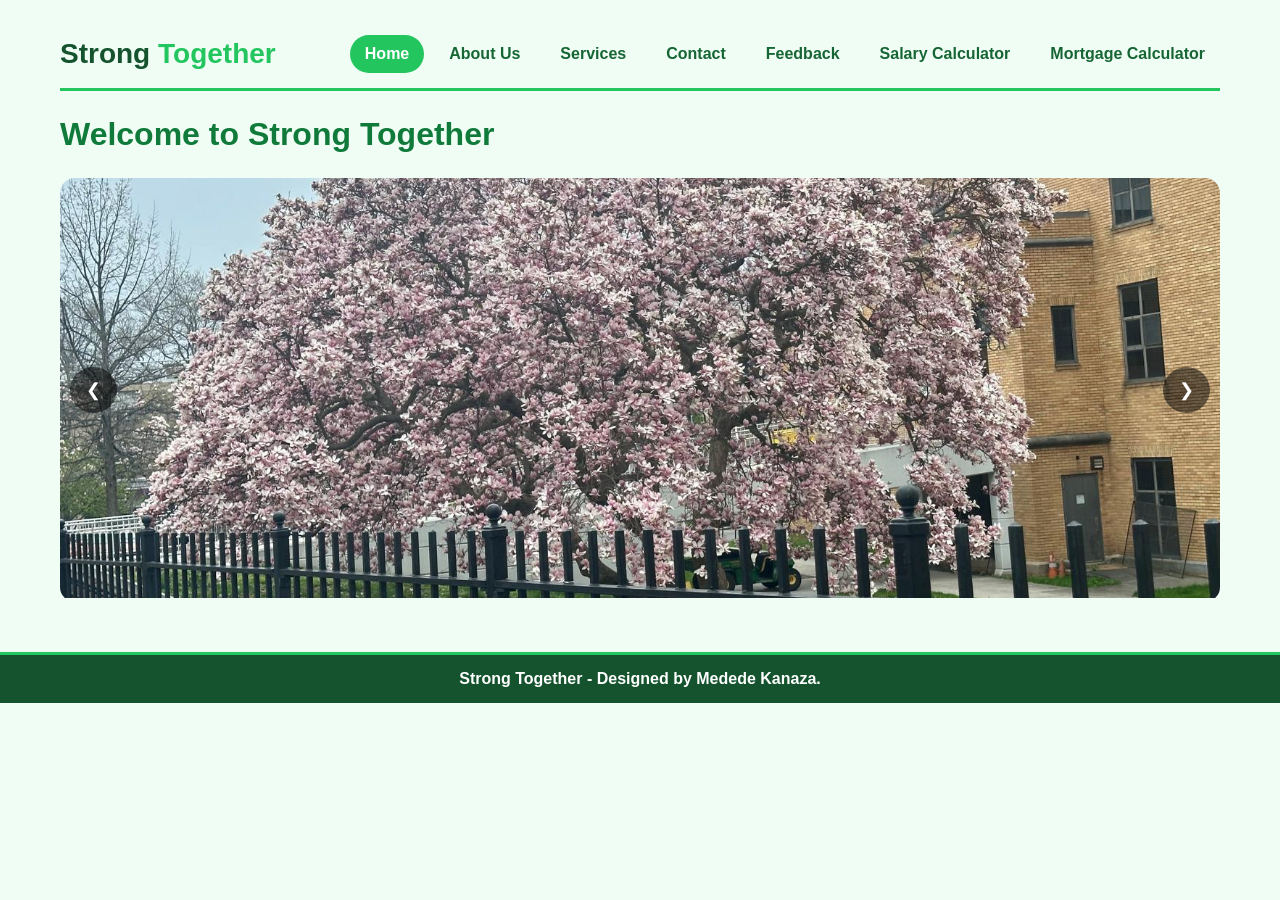
<file: index.html>
<!DOCTYPE html>
<html lang="en">
<head>
<meta charset="UTF-8">
<meta name="viewport" content="width=device-width, initial-scale=1.0">
<title>Strong Together | Home</title>

<style>
/* ===== GLOBAL STYLES ===== */
* {
    margin: 0;
    padding: 0;
    box-sizing: border-box;
}

body {
    font-family: Arial, sans-serif;
    background: #f0fdf4;
    color: #14532d;
}

/* ===== WRAPPER ===== */
.wrapper {
    max-width: 1200px;
    margin: auto;
    padding: 20px;
}

/* ===== HEADER / NAVIGATION ===== */
.site-header {
    display: flex;
    justify-content: space-between;
    align-items: center;
    flex-wrap: wrap;
    border-bottom: 3px solid #22c55e;
    padding: 15px 0;
    background: transparent;
}

.brand {
    font-size: 28px;
    font-weight: bold;
}

.brand span {
    color: #22c55e;
}

.main-nav {
    display: flex;
    flex-wrap: wrap;
    gap: 10px;
    list-style: none;
    padding: 0;
    margin: 0;
}

.main-nav li {
    list-style: none;
}

.main-nav a {
    text-decoration: none;
    padding: 10px 15px;
    border-radius: 25px;
    color: #166534;
    font-weight: bold;
    display: inline-block;
    transition: all 0.3s ease;
}

.main-nav a:hover {
    background: #22c55e;
    color: white;
}

.main-nav a.active {
    background: #22c55e;
    color: white;
}

/* ===== SLIDER ===== */
.slider {
    position: relative;
    overflow: hidden;
    border-radius: 15px;
    margin-top: 20px;
}

.slides {
    display: flex;
    transition: 0.5s;
}

.slide {
    min-width: 100%;
}

.slide img {
    width: 100%;
    height: 420px;
    object-fit: cover;
}

.btn {
    position: absolute;
    top: 50%;
    transform: translateY(-50%);
    background: rgba(0,0,0,0.5);
    border: none;
    padding: 12px 16px;
    cursor: pointer;
    border-radius: 50%;
    color: white;
    font-size: 18px;
    transition: 0.3s;
}

.btn:hover {
    background: #22c55e;
}

.prev {
    left: 10px;
}

.next {
    right: 10px;
}

/* ===== FOOTER ===== */
.footer {
    text-align: center;
    padding: 15px;
    margin-top: 30px;
    background: #14532d;
    color: white;
    font-weight: bold;
    border-top: 3px solid #22c55e;
}

/* ===== TYPOGRAPHY ===== */
h1 {
    margin: 25px 0;
    color: #0f7a3a;
}
</style>
</head>

<body>

<div class="wrapper">

<header class="site-header">
    <div class="brand">Strong <span>Together</span></div>
    <ul class="main-nav">
        <li><a href="index.html" class="active">Home</a></li>
        <li><a href="aboutus.html">About Us</a></li>
        <li><a href="services.html">Services</a></li>
        <li><a href="contact.html">Contact</a></li>
        <li><a href="feedback.html">Feedback</a></li>
       <li><a href="paycheck.html">Salary Calculator</a></li>
		<li><a href="mortgage.html">Mortgage Calculator</a></li>
    </ul>
</header>

<h1>Welcome to Strong Together</h1>

<div class="slider">
    <div class="slides" id="slides">
        <div class="slide"><img src="image/WhatsApp Image 2026-04-07 at 9.22.32 AM (13).jpeg" alt="Slide 1"></div>
        <div class="slide"><img src="image/WhatsApp Image 2026-04-08 at 11.00.12 AM (1).jpeg" alt="Slide 2"></div>
        <div class="slide"><img src="image/WhatsApp Image 2026-04-08 at 11.00.12 AM (2).jpeg" alt="Slide 3"></div>
        <div class="slide"><img src="image/WhatsApp Image 2026-04-07 at 9.22.31 AM.jpeg" alt="Slide 4"></div>
    </div>
    <button class="btn prev" onclick="prev()">❮</button>
    <button class="btn next" onclick="next()">❯</button>
</div>

</div>

<footer class="footer">
    Strong Together - Designed by Medede Kanaza.
</footer>

<script>
let slideIndex = 0;
const totalSlides = 4;

function showSlides() {
    document.getElementById("slides").style.transform = `translateX(-${slideIndex * 100}%)`;
}

function nextSlide() {
    slideIndex = (slideIndex + 1) % totalSlides;
    showSlides();
}

function prevSlide() {
    slideIndex = (slideIndex - 1 + totalSlides) % totalSlides;
    showSlides();
}

setInterval(nextSlide, 4000);
</script>

</body>
</html>
</file>
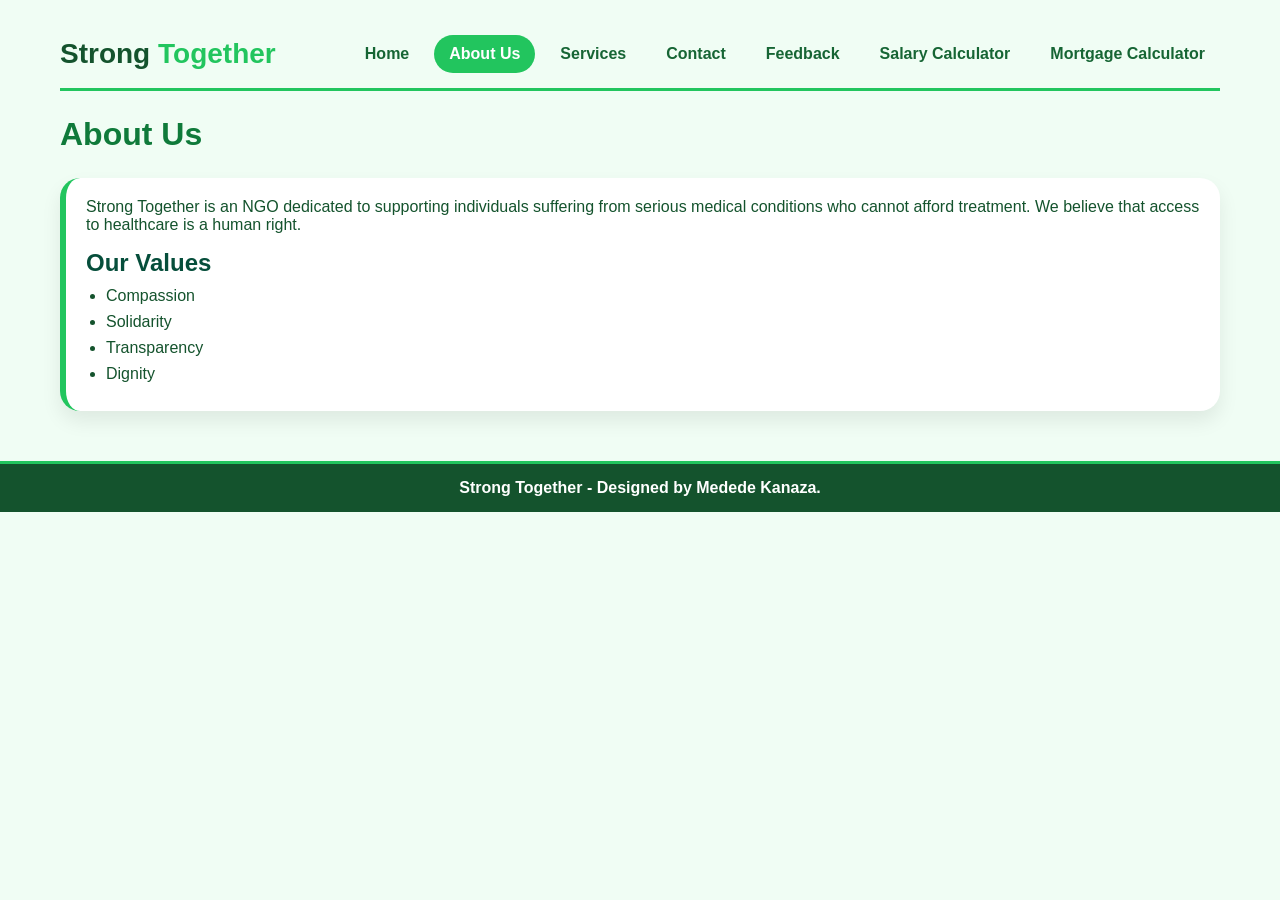
<file: aboutus.html>
<!DOCTYPE html>
<html lang="en">
<head>
<meta charset="UTF-8">
<meta name="viewport" content="width=device-width, initial-scale=1.0">
<title>About Us | Strong Together</title>

<style>
/* ===== GLOBAL STYLES ===== */
* {
    margin: 0;
    padding: 0;
    box-sizing: border-box;
}

body {
    font-family: Arial, sans-serif;
    background: #f0fdf4;
    color: #14532d;
}

/* ===== WRAPPER ===== */
.wrapper {
    max-width: 1200px;
    margin: auto;
    padding: 20px;
}

/* ===== HEADER / NAVIGATION ===== */
.site-header {
    display: flex;
    justify-content: space-between;
    align-items: center;
    flex-wrap: wrap;
    border-bottom: 3px solid #22c55e;
    padding: 15px 0;
    background: transparent;
}

.brand {
    font-size: 28px;
    font-weight: bold;
}

.brand span {
    color: #22c55e;
}

.main-nav {
    display: flex;
    flex-wrap: wrap;
    gap: 10px;
    list-style: none;
    padding: 0;
    margin: 0;
}

.main-nav li {
    list-style: none;
}

.main-nav a {
    text-decoration: none;
    padding: 10px 15px;
    border-radius: 25px;
    color: #166534;
    font-weight: bold;
    display: inline-block;
    transition: all 0.3s ease;
}

.main-nav a:hover {
    background: #22c55e;
    color: white;
}

.main-nav a.active {
    background: #22c55e;
    color: white;
}

/* ===== CONTENT ===== */
h1 {
    margin: 25px 0;
    color: #0f7a3a;
}

.content-box {
    background: white;
    padding: 20px;
    border-radius: 20px;
    margin-top: 20px;
    box-shadow: 0 10px 20px rgba(0,0,0,0.08);
    border-left: 6px solid #22c55e;
}

.content-box h2 {
    margin: 15px 0 10px 0;
    color: #064e3b;
}

.content-box ul {
    margin-top: 10px;
    padding-left: 20px;
}

.content-box li {
    margin: 8px 0;
}

/* ===== FOOTER ===== */
.footer {
    text-align: center;
    padding: 15px;
    margin-top: 30px;
    background: #14532d;
    color: white;
    font-weight: bold;
    border-top: 3px solid #22c55e;
}
</style>
</head>

<body>

<div class="wrapper">

<header class="site-header">
    <div class="brand">Strong <span>Together</span></div>
    <ul class="main-nav">
        <li><a href="index.html">Home</a></li>
		<li><a href="aboutus.html"" class="active" >About Us</a></li>
        <li><a href="services.html">Services</a></li>
        <li><a href="contact.html">Contact</a></li>
        <li><a href="feedback.html">Feedback</a></li>
       <li><a href="paycheck.html">Salary Calculator</a></li>
	 <li><a href="mortgage.html">Mortgage Calculator</a></li>
        
    </ul>
</header>

<h1>About Us</h1>

<div class="content-box">
    <p>Strong Together is an NGO dedicated to supporting individuals suffering from serious medical conditions who cannot afford treatment. We believe that access to healthcare is a human right.</p>

    <h2>Our Values</h2>
    <ul>
        <li>Compassion</li>
        <li>Solidarity</li>
        <li>Transparency</li>
        <li>Dignity</li>
    </ul>
</div>

</div>

<footer class="footer">
    Strong Together - Designed by Medede Kanaza.
</footer>

</body>
</html>
</file>
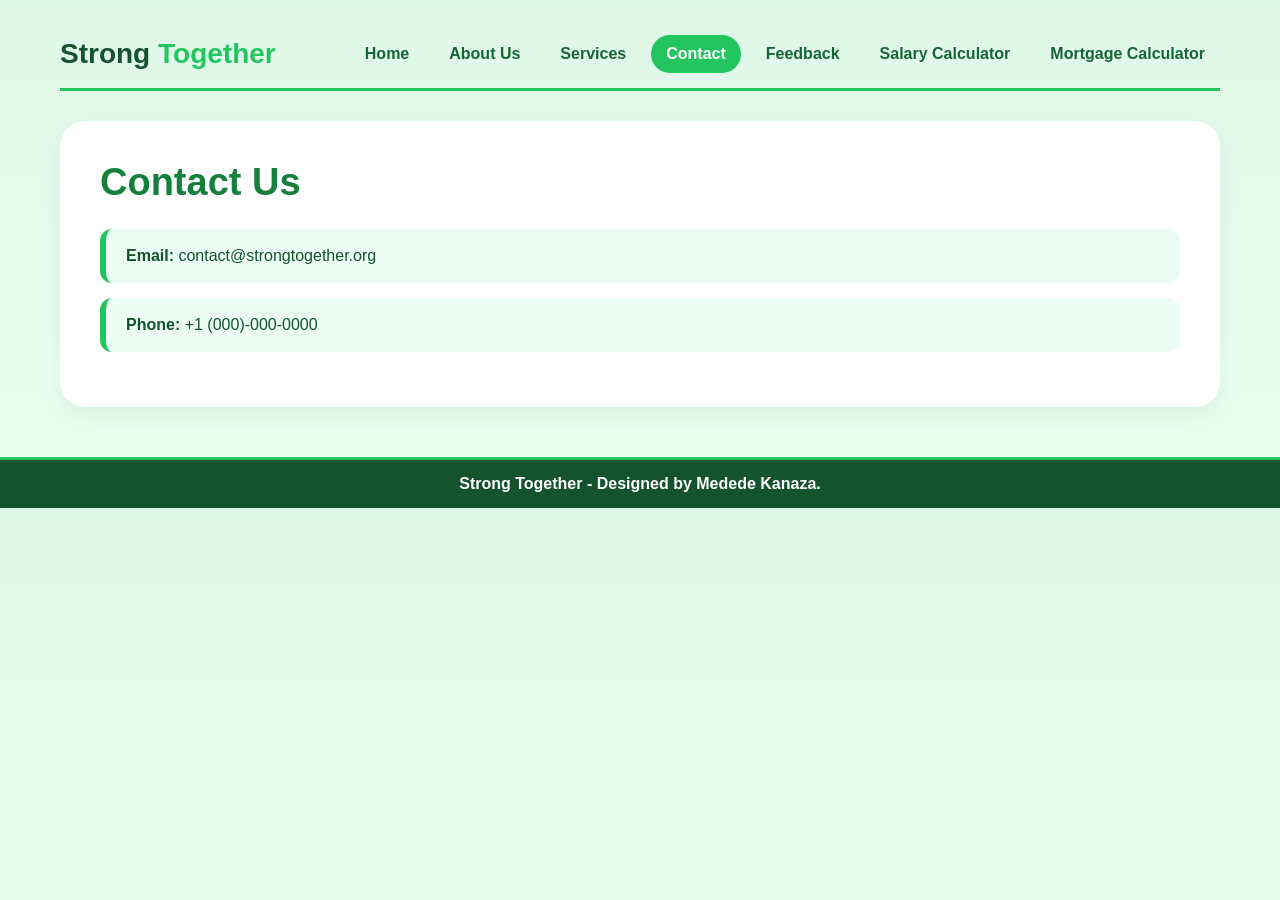
<file: contact.html>
<!DOCTYPE html>
<html lang="en">
<head>
<meta charset="UTF-8">
<meta name="viewport" content="width=device-width, initial-scale=1.0">
<title>Contact | Strong Together</title>

<style>
/* ===== GLOBAL STYLES ===== */
* {
    margin: 0;
    padding: 0;
    box-sizing: border-box;
}

body {
    font-family: Arial, sans-serif;
    background: linear-gradient(#dff7e8, #eafff2);
    color: #14532d;
}

/* ===== WRAPPER ===== */
.wrapper {
    max-width: 1200px;
    margin: auto;
    padding: 20px;
}

/* ===== HEADER / NAVIGATION ===== */
.site-header {
    display: flex;
    justify-content: space-between;
    align-items: center;
    flex-wrap: wrap;
    border-bottom: 3px solid #22c55e;
    padding: 15px 0;
    background: transparent;
}

.brand {
    font-size: 28px;
    font-weight: bold;
}

.brand span {
    color: #22c55e;
}

.main-nav {
    display: flex;
    flex-wrap: wrap;
    gap: 10px;
    list-style: none;
    padding: 0;
    margin: 0;
}

.main-nav li {
    list-style: none;
}

.main-nav a {
    text-decoration: none;
    padding: 10px 15px;
    border-radius: 25px;
    color: #166534;
    font-weight: bold;
    display: inline-block;
    transition: all 0.3s ease;
}

.main-nav a:hover {
    background: #22c55e;
    color: white;
}

.main-nav a.active {
    background: #22c55e;
    color: white;
}

/* ===== CONTENT ===== */
.contact-title {
    font-size: 38px;
    font-weight: bold;
    color: #15803d;
    margin-bottom: 25px;
}

.contact-card {
    background: #ffffff;
    border-radius: 25px;
    padding: 40px;
    margin-top: 30px;
    box-shadow: 0 10px 25px rgba(0,0,0,0.05);
}

.info-box {
    background: #ecfdf5;
    border-left: 6px solid #22c55e;
    padding: 18px 20px;
    border-radius: 12px;
    margin-bottom: 15px;
    font-size: 16px;
}

/* ===== FOOTER ===== */
.footer {
    text-align: center;
    padding: 15px;
    margin-top: 30px;
    background: #14532d;
    color: white;
    font-weight: bold;
    border-top: 3px solid #22c55e;
}
</style>
</head>

<body>

<div class="wrapper">

<header class="site-header">
    <div class="brand">Strong <span>Together</span></div>
    <ul class="main-nav">
        <li><a href="index.html">Home</a></li>
        <li><a href="aboutus.html">About Us</a></li>
        <li><a href="services.html">Services</a></li>
        <li><a href="contact.html" class="active">Contact</a></li>
        <li><a href="feedback.html">Feedback</a></li>
        <li><a href="paycheck.html">Salary Calculator</a></li>
		<li><a href="mortgage-calculator.html">Mortgage Calculator</a></li>
    </ul>
</header>

<div class="contact-card">
    <div class="contact-title">Contact Us</div>
    <div class="info-box"><strong>Email:</strong> contact@strongtogether.org</div>
    <div class="info-box"><strong>Phone:</strong> +1 (000)-000-0000</div>
</div>

</div>

<footer class="footer">
    Strong Together - Designed by Medede Kanaza.
</footer>

</body>
</html>
</file>
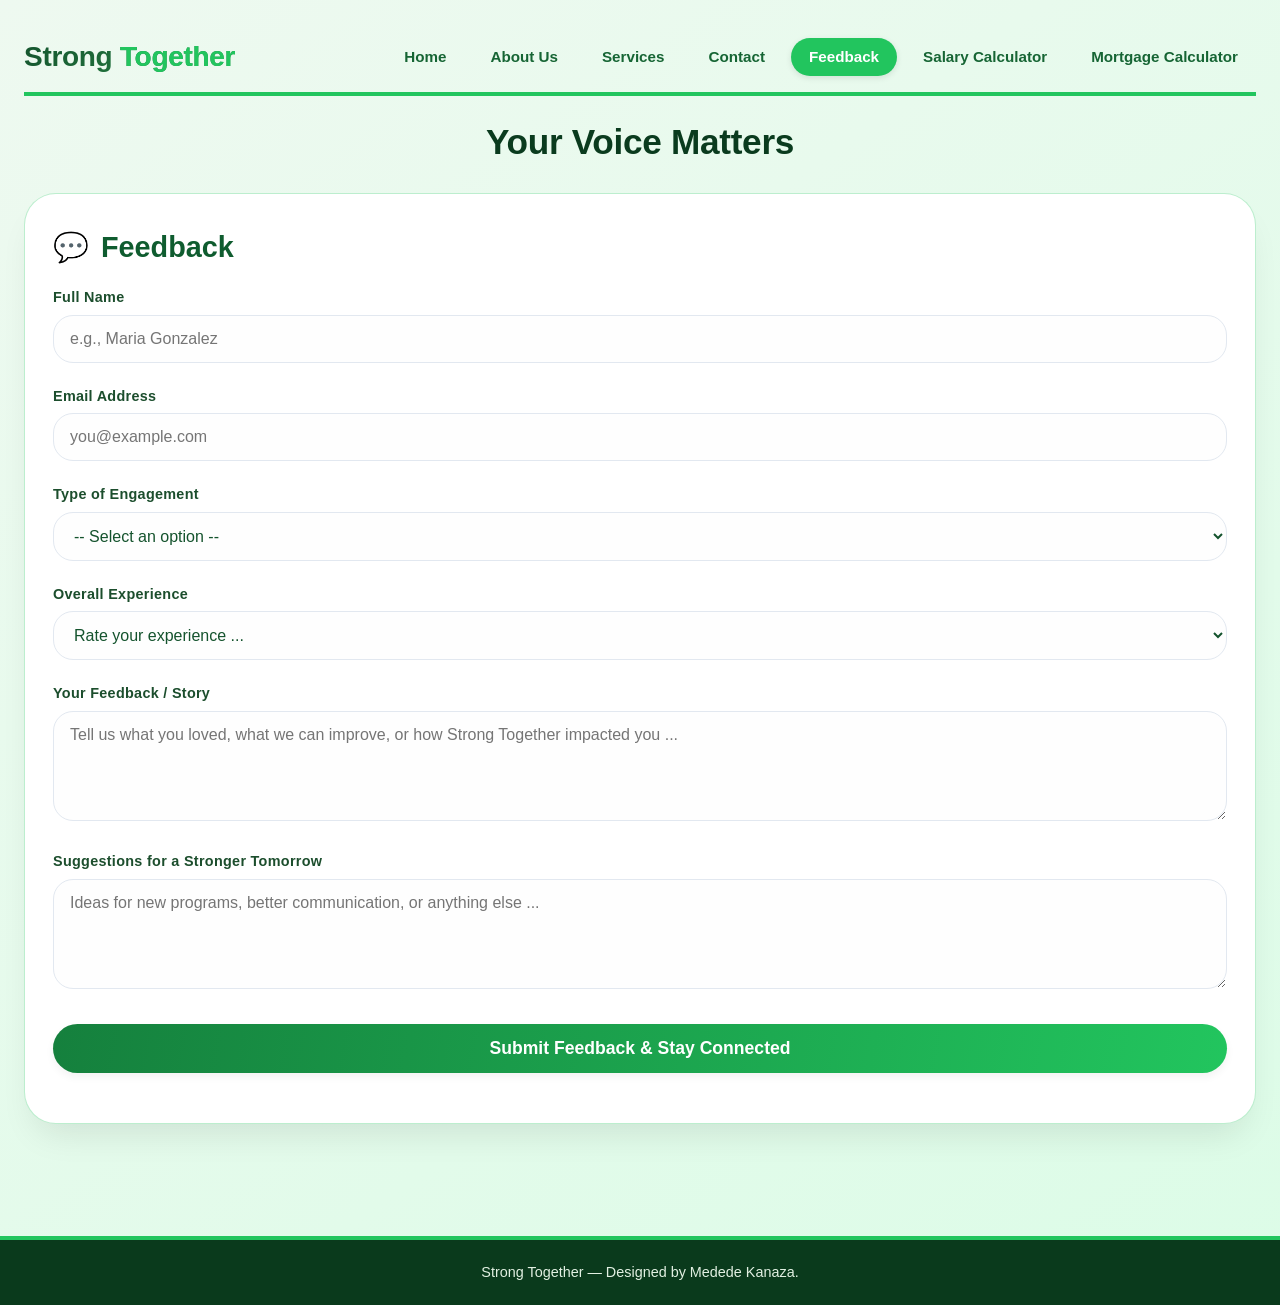
<file: feedback.html>
<!DOCTYPE html>
<html lang="en">
<head>
<meta charset="UTF-8">
<meta name="viewport" content="width=device-width, initial-scale=1.0, user-scalable=yes">
<title>Feedback | Strong Together — Share Your Experience</title>
<style>
/* ===== GLOBAL RESET & VARIABLES ===== */
* {
    margin: 0;
    padding: 0;
    box-sizing: border-box;
}

body {
    font-family: 'Segoe UI', Roboto, Arial, sans-serif;
    background: linear-gradient(145deg, #eef9f0 0%, #dcfce7 100%);
    color: #14532d;
    line-height: 1.5;
    min-height: 100vh;
    display: flex;
    flex-direction: column;
}

/* ===== WRAPPER LAYOUT ===== */
.wrapper {
    max-width: 1280px;
    margin: 0 auto;
    padding: 20px 24px 40px;
    flex: 1;
    width: 100%;
}

/* ===== HEADER / NAVIGATION (enhanced, consistent with brand) ===== */
.site-header {
    display: flex;
    justify-content: space-between;
    align-items: center;
    flex-wrap: wrap;
    border-bottom: 4px solid #22c55e;
    padding: 16px 0 14px;
    margin-bottom: 20px;
    background: transparent;
}

.brand {
    font-size: 28px;
    font-weight: 800;
    letter-spacing: -0.3px;
    background: linear-gradient(135deg, #14532d, #2b8c4a);
    background-clip: text;
    -webkit-background-clip: text;
    color: transparent;
}

.brand span {
    color: #22c55e;
    background: none;
    -webkit-background-clip: unset;
    background-clip: unset;
}

.main-nav {
    display: flex;
    flex-wrap: wrap;
    gap: 8px;
    list-style: none;
    padding: 0;
    margin: 0;
}

.main-nav li {
    list-style: none;
}

.main-nav a {
    text-decoration: none;
    padding: 8px 18px;
    border-radius: 40px;
    color: #166534;
    font-weight: 600;
    font-size: 0.95rem;
    transition: all 0.25s ease;
    background: transparent;
    display: inline-block;
}

.main-nav a:hover {
    background: #22c55e;
    color: white;
    transform: translateY(-2px);
    box-shadow: 0 4px 8px rgba(34,197,94,0.3);
}

.main-nav a.active {
    background: #22c55e;
    color: white;
    box-shadow: 0 2px 6px rgba(0,0,0,0.1);
}

/* ===== MAIN TITLE & SUBTITLE (inspired by Elite Electronics) ===== */
.page-header {
    text-align: center;
    margin: 20px 0 24px 0;
}

h1 {
    font-size: 2.2rem;
    color: #0a3b1e;
    margin-bottom: 8px;
    letter-spacing: -0.3px;
}

.subhead {
    font-size: 1.1rem;
    color: #2d6a4f;
    max-width: 650px;
    margin: 0 auto;
    font-weight: 500;
    border-bottom: 2px dotted #86efac;
    display: inline-block;
    padding-bottom: 5px;
}

/* ===== CARD & FORM STYLES (fresh, clean, accessible) ===== */
.form-card {
    background: #ffffff;
    border-radius: 32px;
    padding: 32px 28px;
    margin: 16px 0 32px;
    box-shadow: 0 20px 35px -12px rgba(0, 0, 0, 0.1);
    border: 1px solid rgba(34, 197, 94, 0.3);
    transition: all 0.2s;
}

.form-title {
    font-size: 1.8rem;
    font-weight: 700;
    color: #0f5c2f;
    margin-bottom: 8px;
    display: flex;
    align-items: center;
    gap: 12px;
}

.form-title:before {
    content: "💬";
    font-size: 1.8rem;
}

.form-subtitle {
    color: #2c6e49;
    margin-bottom: 28px;
    font-size: 1rem;
    border-left: 4px solid #22c55e;
    padding-left: 16px;
    background: #f8fef5;
    border-radius: 12px;
    line-height: 1.4;
}

/* form elements */
form label {
    font-weight: 700;
    margin-top: 18px;
    margin-bottom: 6px;
    display: block;
    color: #1c4e2d;
    font-size: 0.9rem;
    letter-spacing: 0.3px;
}

form input, form select, form textarea {
    width: 100%;
    padding: 14px 16px;
    border-radius: 20px;
    border: 1.5px solid #e2e8f0;
    background: #fefefe;
    font-family: inherit;
    font-size: 1rem;
    transition: all 0.2s;
    color: #14532d;
}

form input:focus, form select:focus, form textarea:focus {
    outline: none;
    border-color: #22c55e;
    box-shadow: 0 0 0 3px rgba(34, 197, 94, 0.2);
    background: #ffffff;
}

form textarea {
    min-height: 110px;
    resize: vertical;
}

.btn {
    background: linear-gradient(100deg, #15803d, #22c55e);
    color: white;
    border: none;
    padding: 14px 28px;
    font-size: 1.1rem;
    font-weight: bold;
    border-radius: 60px;
    cursor: pointer;
    width: 100%;
    margin-top: 28px;
    transition: 0.2s;
    box-shadow: 0 4px 8px rgba(0,0,0,0.05);
}

.btn:hover {
    background: linear-gradient(100deg, #0f6e34, #1dab4c);
    transform: translateY(-2px);
    box-shadow: 0 12px 20px -8px rgba(34,197,94,0.4);
}

.btn:active {
    transform: translateY(1px);
}

/* validation / error messages */
.error-message {
    color: #dc2626;
    font-size: 0.75rem;
    margin-top: 5px;
    display: flex;
    align-items: center;
    gap: 5px;
    font-weight: 500;
}

.field-error {
    border-color: #f97316 !important;
    background-color: #fff7ed !important;
}

.success-toast {
    background: #15803d;
    color: white;
    padding: 14px 22px;
    border-radius: 60px;
    font-weight: bold;
    margin-top: 20px;
    text-align: center;
    animation: fadeSlide 0.4s ease;
    display: flex;
    align-items: center;
    justify-content: center;
    gap: 12px;
}

@keyframes fadeSlide {
    from { opacity: 0; transform: translateY(12px); }
    to { opacity: 1; transform: translateY(0); }
}

/* testimonial / quote block (keeps original spirit but refines) */
.legacy-quote {
    background: #f1fdf4;
    padding: 18px 24px;
    border-radius: 32px;
    margin: 16px 0 0px;
    text-align: center;
    border: 1px solid #bef264;
}

.legacy-quote p {
    font-size: 1.05rem;
    color: #166534;
    font-style: italic;
    font-weight: 500;
}

.legacy-quote i {
    color: #22c55e;
    margin-right: 8px;
}

/* footer */
.footer {
    text-align: center;
    padding: 22px 16px;
    margin-top: 40px;
    background: #0a3a1c;
    color: #e2f0e2;
    font-weight: 500;
    border-top: 4px solid #22c55e;
    font-size: 0.9rem;
}

/* responsive touches */
@media (max-width: 700px) {
    .wrapper {
        padding: 16px;
    }
    .site-header {
        flex-direction: column;
        gap: 15px;
        align-items: center;
        text-align: center;
    }
    .main-nav {
        justify-content: center;
    }
    .form-card {
        padding: 24px 20px;
    }
    h1 {
        font-size: 1.8rem;
    }
}
</style>
</head>
<body>

<div class="wrapper">

<header class="site-header">
    <div class="brand">Strong <span>Together</span></div>
    <ul class="main-nav">
        <li><a href="index.html">Home</a></li>
        <li><a href="aboutus.html">About Us</a></li>
        <li><a href="services.html">Services</a></li>
        <li><a href="contact.html">Contact</a></li>
        <li><a href="feedback.html" class="active">Feedback</a></li>
        <li><a href="paycheck.html">Salary Calculator</a></li>
        <li><a href="mortgage-calculator.html">Mortgage Calculator</a></li>
    </ul>
</header>

<div class="page-header">
    <h1>Your Voice Matters</h1>
    
</div>

<!-- MAIN FEEDBACK SECTION: inspired by Elite Electronics but fully integrated with Strong Together style -->
<div class="form-card">
    <div class="form-title">Feedback</div>
    
    <form id="strongFeedbackForm" novalidate>
        <!-- Full Name -->
        <label for="fullname">Full Name <span style="color:#d97706;"></span></label>
        <input type="text" id="fullname" name="fullname" placeholder="e.g., Maria Gonzalez" required>
        <div id="nameError" class="error-message"></div>
        
        <!-- Email -->
        <label for="emailaddr">Email Address <span style="color:#d97706;"></span></label>
        <input type="email" id="emailaddr" name="emailaddr" placeholder="you@example.com" required>
        <div id="emailError" class="error-message"></div>
        
        <!-- Type of engagement (inspired by 'Visit Type') -->
        <label for="engagement">Type of Engagement</label>
        <select id="engagement" name="engagement" required>
            <option value="">-- Select an option --</option>
            <option>Wellness Workshop</option>
            <option>One-on-One Mentorship</option>
            <option>Community Event</option>
            <option>Volunteer Experience</option>
            <option>Online Resource / Website</option>
            <option>Other</option>
        </select>
        <div id="engagementError" class="error-message"></div>
        
        <!-- Overall Experience -->
        <label for="ratingExp">Overall Experience <span style="color:#d97706;"></span></label>
        <select id="ratingExp" name="ratingExp" required>
            <option value="">Rate your experience ...</option>
            <option>Excellent — Truly life-changing</option>
            <option>Good — Very positive impact</option>
            <option>Average — Satisfactory, room to grow</option>
            <option>Fair — Below expectations</option>
            <option>Poor — Needs improvement</option>
        </select>
        <div id="ratingError" class="error-message"></div>
        
        <!-- Detailed Feedback (core) -->
        <label for="detailedFeedback">Your Feedback / Story <span style="color:#d97706;"></span></label>
        <textarea id="detailedFeedback" name="detailedFeedback" placeholder="Tell us what you loved, what we can improve, or how Strong Together impacted you ..." required></textarea>
        <div id="feedbackError" class="error-message"></div>
        
        <!-- Suggestions for improvement (optional but encouraged) -->
        <label for="suggestionsBox">Suggestions for a Stronger Tomorrow</label>
        <textarea id="suggestionsBox" name="suggestionsBox" placeholder="Ideas for new programs, better communication, or anything else ..."></textarea>
        
        <button type="submit" class="btn"> Submit Feedback & Stay Connected</button>
    </form>
    
    <!-- Dynamic message area (success / errors) -->
    <div id="formFeedbackMessage" style="margin-top: 18px;"></div>
</div>

</div> <!-- end wrapper -->

<footer class="footer">
     Strong Together — Designed by Medede Kanaza.
</footer>

<!-- FontAwesome for subtle icons (optional but nice) -->
<link rel="stylesheet" href="https://cdnjs.cloudflare.com/ajax/libs/font-awesome/6.5.0/css/all.min.css">

<script>
    (function() {
        // DOM elements
        const form = document.getElementById('strongFeedbackForm');
        const fullnameInput = document.getElementById('fullname');
        const emailInput = document.getElementById('emailaddr');
        const engagementSelect = document.getElementById('engagement');
        const ratingSelect = document.getElementById('ratingExp');
        const feedbackTextarea = document.getElementById('detailedFeedback');
        const messageContainer = document.getElementById('formFeedbackMessage');
        
        // error spans
        const nameError = document.getElementById('nameError');
        const emailError = document.getElementById('emailError');
        const engagementError = document.getElementById('engagementError');
        const ratingError = document.getElementById('ratingError');
        const feedbackError = document.getElementById('feedbackError');
        
        // Helper: clear all field-level errors and reset styling
        function clearFieldErrors() {
            const errorDivs = [nameError, emailError, engagementError, ratingError, feedbackError];
            errorDivs.forEach(err => { if (err) err.innerHTML = ''; });
            
            const fields = [fullnameInput, emailInput, engagementSelect, ratingSelect, feedbackTextarea];
            fields.forEach(field => {
                if (field) field.classList.remove('field-error');
            });
        }
        
        // show specific field error
        function setFieldError(fieldElement, errorDiv, message) {
            if (fieldElement) fieldElement.classList.add('field-error');
            if (errorDiv) errorDiv.innerHTML = message ? `<i class="fas fa-exclamation-circle"></i> ${message}` : '';
        }
        
        // validate single fields
        function validateName() {
            const name = fullnameInput.value.trim();
            if (name === '') {
                setFieldError(fullnameInput, nameError, 'Full name is required.');
                return false;
            }
            if (name.length < 2) {
                setFieldError(fullnameInput, nameError, 'Name must be at least 2 characters.');
                return false;
            }
            fullnameInput.classList.remove('field-error');
            nameError.innerHTML = '';
            return true;
        }
        
        function validateEmail() {
            const email = emailInput.value.trim();
            if (email === '') {
                setFieldError(emailInput, emailError, 'Email address is required.');
                return false;
            }
            const emailPattern = /^[^\s@]+@([^\s@]+\.)+[^\s@]+$/;
            if (!emailPattern.test(email)) {
                setFieldError(emailInput, emailError, 'Please enter a valid email (e.g., name@example.com).');
                return false;
            }
            emailInput.classList.remove('field-error');
            emailError.innerHTML = '';
            return true;
        }
        
        function validateEngagement() {
            const value = engagementSelect.value;
            if (!value || value === '') {
                setFieldError(engagementSelect, engagementError, 'Please select your type of engagement.');
                return false;
            }
            engagementSelect.classList.remove('field-error');
            engagementError.innerHTML = '';
            return true;
        }
        
        function validateRating() {
            const rating = ratingSelect.value;
            if (!rating || rating === '') {
                setFieldError(ratingSelect, ratingError, 'Please rate your overall experience.');
                return false;
            }
            ratingSelect.classList.remove('field-error');
            ratingError.innerHTML = '';
            return true;
        }
        
        function validateFeedbackMessage() {
            const feedbackMsg = feedbackTextarea.value.trim();
            if (feedbackMsg === '') {
                setFieldError(feedbackTextarea, feedbackError, 'Please share your feedback or experience — it means a lot to us.');
                return false;
            }
            if (feedbackMsg.length < 5) {
                setFieldError(feedbackTextarea, feedbackError, 'Feedback must be at least 5 characters.');
                return false;
            }
            feedbackTextarea.classList.remove('field-error');
            feedbackError.innerHTML = '';
            return true;
        }
        
        // full realtime validation for submit
        function validateAll() {
            const isNameValid = validateName();
            const isEmailValid = validateEmail();
            const isEngagementValid = validateEngagement();
            const isRatingValid = validateRating();
            const isFeedbackValid = validateFeedbackMessage();
            return isNameValid && isEmailValid && isEngagementValid && isRatingValid && isFeedbackValid;
        }
        
        // attach live blur events for better UX
        if (fullnameInput) fullnameInput.addEventListener('blur', validateName);
        if (emailInput) emailInput.addEventListener('blur', validateEmail);
        if (engagementSelect) engagementSelect.addEventListener('change', function() { validateEngagement(); });
        if (ratingSelect) ratingSelect.addEventListener('change', function() { validateRating(); });
        if (feedbackTextarea) feedbackTextarea.addEventListener('blur', validateFeedbackMessage);
        
        // handle form submission
        form.addEventListener('submit', function(event) {
            event.preventDefault();
            clearFieldErrors();
            
            if (!validateAll()) {
                // scroll to first error
                const firstErrorField = document.querySelector('.field-error');
                if (firstErrorField) {
                    firstErrorField.scrollIntoView({ behavior: 'smooth', block: 'center' });
                }
                // show friendly summary inside message container
                messageContainer.innerHTML = `<div style="background:#fee2e2; color:#b91c1c; padding:12px 18px; border-radius:40px; font-weight:500; border-left:5px solid #f97316;"><i class="fas fa-exclamation-triangle"></i> Please fix the highlighted fields before submitting.</div>`;
                // auto clear after 5 sec
                setTimeout(() => {
                    if (messageContainer.innerHTML.includes('fix the highlighted fields')) messageContainer.innerHTML = '';
                }, 4500);
                return;
            }
            
            // simulate successful submission (inspired by Elite Electronics style)
            // gather data for console (no actual server side)
            const formData = {
                fullName: fullnameInput.value.trim(),
                email: emailInput.value.trim(),
                engagement: engagementSelect.value,
                overallExperience: ratingSelect.value,
                feedback: feedbackTextarea.value.trim(),
                suggestions: document.getElementById('suggestionsBox')?.value.trim() || ''
            };
            console.log('Feedback submitted (Strong Together):', formData);
            
            // success UI with clearing optional but we reset form? we show success message, but keep it or offer reset? 
            // better to keep form filled? but we can show success and optionally reset
            messageContainer.innerHTML = `<div class="success-toast"><i class="fa-regular fa-circle-check"></i> Thank you, ${formData.fullName.split(' ')[0] || 'friend'}! Your voice makes us stronger together. We'll review your feedback within 48h. </div>`;
            
            // optionally reset the whole form after 2 seconds? but maybe nicer to clear only if user clicks new? we do NOT reset automatically to avoid losing suggestions; but I'll keep form visible and show success, but we can also clear errors and optionally reset after user sees message? Better to not reset abruptly but give clear success. 
            // To respect typical UX, we can disable submit button briefly to avoid double submit, but we also enable after.
            const submitBtn = form.querySelector('.btn');
            submitBtn.disabled = true;
            submitBtn.style.opacity = '0.7';
            
            // scroll success into view
            messageContainer.scrollIntoView({ behavior: 'smooth', block: 'nearest' });
            
            // after 4 seconds, re-enable button but keep message. We also optionally clear success if user interacts? Not needed
            setTimeout(() => {
                submitBtn.disabled = false;
                submitBtn.style.opacity = '1';
                // We can remove the success message after 6 seconds or let user see. 
                // But to avoid clutter, we let success fade after 7 sec but not remove completely, but optional.
                setTimeout(() => {
                    if (messageContainer.innerHTML.includes('Thank you')) {
                        // keep but add small disappearing? we keep light fade? but better to keep visible for session
                        // but for better UX we keep until new submission
                    }
                }, 5000);
            }, 3200);
            
            // Optionally reset only a few fields? We rather keep text for user reference, but reset the form after success? 
            // I'd prefer not to erase so the user can see what they wrote, but we can optionally clear only if they request? 
            // But we also give an extra note: we can create a silent reset after 2 seconds? no.
            // Provide a secondary "clear form" action? we add little inline? but not necessary - we respect user review.
            // But to make it consistent with 'Elite Electronics' idea, we display success message without clearing, so they can copy.
            // However we should remove the 'field-error' classes if any.
            clearFieldErrors();
            
            // If user wants to submit again, they can, but we might want to reset the form completely after success? 
            // Not mandatory but we can add a small "New Feedback" link? I'll attach a subtle reset handler? no need.
            // But to improve ux we add a small "send another response" after success? can be overkill.
        });
        
        // Additional enhancement: realtime validation for better live feel
        const allInputs = [fullnameInput, emailInput, feedbackTextarea];
        allInputs.forEach(inp => {
            if (inp) inp.addEventListener('input', function() {
                if (inp.id === 'fullname') validateName();
                if (inp.id === 'emailaddr') validateEmail();
                if (inp.id === 'detailedFeedback') validateFeedbackMessage();
                // clear global message on typing
                if (messageContainer.innerHTML.includes('fix the highlighted fields') || messageContainer.innerHTML.includes('Thank you')) {
                    // only remove error messages, not success immediately? but we avoid clearing success aggressively
                    if (messageContainer.innerHTML.includes('fix the highlighted')) {
                        messageContainer.innerHTML = '';
                    }
                }
            });
        });
        
        // select listeners for realtime
        if (engagementSelect) engagementSelect.addEventListener('change', function() { validateEngagement(); if(messageContainer.innerHTML.includes('fix the highlighted')) messageContainer.innerHTML = ''; });
        if (ratingSelect) ratingSelect.addEventListener('change', function() { validateRating(); if(messageContainer.innerHTML.includes('fix the highlighted')) messageContainer.innerHTML = ''; });
        
        // initial placeholder clean
        clearFieldErrors();
    })();
</script>
</body>
</html>
</file>
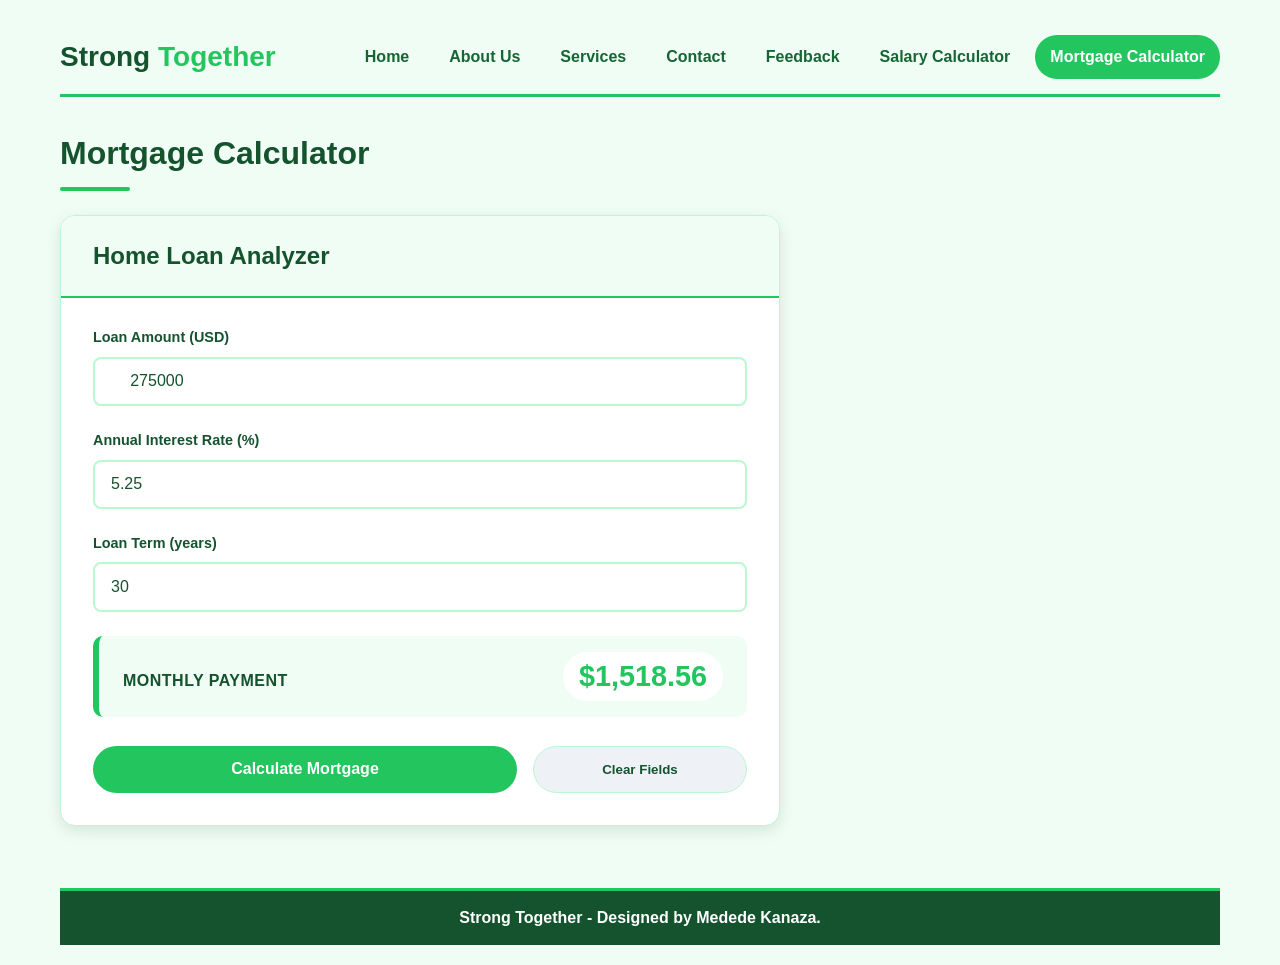
<file: mortgage.html>
<!DOCTYPE html>
<html lang="en">
<head>
    <meta charset="UTF-8">
    <meta name="viewport" content="width=device-width, initial-scale=1.0, viewport-fit=cover">
    <title>Mortgage Calculator | Strong Together Financial Tools</title>
    <style>
        /* ===== GLOBAL STYLES (Matching Strong Together) ===== */
        * {
            margin: 0;
            padding: 0;
            box-sizing: border-box;
        }

        body {
            font-family: Arial, 'Segoe UI', system-ui, sans-serif;
            background: #f0fdf4;
            color: #14532d;
            line-height: 1.5;
        }

        /* ===== WRAPPER ===== */
        .wrapper {
            max-width: 1200px;
            margin: auto;
            padding: 20px;
        }

        /* ===== HEADER / NAVIGATION (Matching Strong Together) ===== */
        .site-header {
            display: flex;
            justify-content: space-between;
            align-items: center;
            flex-wrap: wrap;
            border-bottom: 3px solid #22c55e;
            padding: 15px 0;
            background: transparent;
        }

        .brand {
            font-size: 28px;
            font-weight: bold;
        }

        .brand span {
            color: #22c55e;
        }

        .main-nav {
            display: flex;
            flex-wrap: wrap;
            gap: 10px;
            list-style: none;
            padding: 0;
            margin: 0;
        }

        .main-nav li {
            list-style: none;
        }

        .main-nav a {
            text-decoration: none;
            padding: 10px 15px;
            border-radius: 25px;
            color: #166534;
            font-weight: bold;
            display: inline-block;
            transition: all 0.3s ease;
        }

        .main-nav a:hover {
            background: #22c55e;
            color: white;
        }

        .main-nav a.active {
            background: #22c55e;
            color: white;
        }

        /* ===== PAGE CONTENT ===== */
        .page-content {
            padding: 2rem 0;
        }

        .page-title {
            font-size: 2rem;
            font-weight: bold;
            color: #14532d;
            margin-bottom: 0.5rem;
        }

        .title-underline {
            width: 70px;
            height: 4px;
            background: #22c55e;
            margin: 0.6rem 0 1.5rem 0;
            border-radius: 4px;
        }

        .intro-text {
            color: #166534;
            margin-bottom: 2rem;
            font-size: 1rem;
        }

        /* ===== MORTGAGE CALCULATOR CARD ===== */
        .mortgage-container {
            background: #ffffff;
            border-radius: 15px;
            box-shadow: 0 5px 15px rgba(0, 0, 0, 0.1);
            border: 1px solid #bbf7d0;
            overflow: hidden;
            max-width: 720px;
            margin-top: 1rem;
        }

        .calc-header-custom {
            background: #f0fdf4;
            padding: 1.4rem 2rem;
            border-bottom: 2px solid #22c55e;
        }

        .calc-header-custom h2 {
            font-size: 1.5rem;
            font-weight: bold;
            color: #14532d;
            display: flex;
            align-items: center;
            gap: 12px;
        }

        .form-container-calc {
            padding: 1.8rem 2rem 2rem 2rem;
        }

        .input-group {
            margin-bottom: 1.5rem;
            display: flex;
            flex-direction: column;
            gap: 0.5rem;
        }

        .input-group label {
            font-weight: bold;
            color: #14532d;
            font-size: 0.9rem;
            display: flex;
            align-items: center;
            gap: 8px;
        }

        .input-wrapper {
            position: relative;
            display: flex;
            align-items: center;
        }

        .prefix-symbol {
            position: absolute;
            left: 16px;
            font-weight: bold;
            color: #22c55e;
            font-size: 1rem;
            pointer-events: none;
        }

        .input-wrapper input,
        .plain-input input {
            width: 100%;
            padding: 0.85rem 1rem 0.85rem 2.2rem;
            font-size: 1rem;
            border: 2px solid #bbf7d0;
            border-radius: 8px;
            background: #ffffff;
            transition: 0.2s;
            font-weight: normal;
            color: #14532d;
        }

        .plain-input input {
            padding-left: 1rem;
        }

        .input-wrapper input:focus,
        .plain-input input:focus {
            outline: none;
            border-color: #22c55e;
            box-shadow: 0 0 0 3px rgba(34, 197, 94, 0.2);
        }

        small.hint {
            font-size: 0.7rem;
            color: #166534;
            margin-top: 0.2rem;
        }

        /* Result Card */
        .result-card {
            background: #f0fdf4;
            border-radius: 10px;
            padding: 1rem 1.5rem;
            margin: 1rem 0 1.8rem 0;
            display: flex;
            align-items: baseline;
            justify-content: space-between;
            flex-wrap: wrap;
            gap: 0.8rem;
            border-left: 6px solid #22c55e;
        }

        .result-label {
            font-weight: bold;
            font-size: 1rem;
            text-transform: uppercase;
            letter-spacing: 0.5px;
            color: #14532d;
        }

        .payment-value {
            font-size: 1.8rem;
            font-weight: bold;
            color: #22c55e;
            background: white;
            padding: 0.2rem 1rem;
            border-radius: 25px;
            word-break: break-word;
        }

        .button-row {
            display: flex;
            gap: 1rem;
            flex-wrap: wrap;
        }

        .btn-primary {
            flex: 2;
            background: #22c55e;
            border: none;
            padding: 0.9rem 0;
            font-weight: bold;
            font-size: 1rem;
            color: white;
            border-radius: 25px;
            cursor: pointer;
            transition: 0.2s;
            font-family: inherit;
        }

        .btn-primary:hover {
            background: #16a34a;
            transform: translateY(-1px);
        }

        .btn-secondary {
            flex: 1;
            background: #eef2f7;
            border: 1px solid #bbf7d0;
            padding: 0.9rem 0;
            font-weight: bold;
            color: #14532d;
            border-radius: 25px;
            cursor: pointer;
            transition: 0.2s;
        }

        .btn-secondary:hover {
            background: #e2e8f0;
        }

        .disclaimer-note {
            font-size: 0.7rem;
            text-align: center;
            color: #166534;
            margin-top: 1.8rem;
            border-top: 1px solid #bbf7d0;
            padding-top: 1.2rem;
        }

        /* ===== FOOTER (Matching Strong Together) ===== */
        .footer {
            text-align: center;
            padding: 15px;
            margin-top: 30px;
            background: #14532d;
            color: white;
            font-weight: bold;
            border-top: 3px solid #22c55e;
        }

        @media (max-width: 680px) {
            .page-content {
                padding: 1rem 0;
            }
            .payment-value {
                font-size: 1.4rem;
            }
            .main-nav li a {
                padding: 0.4rem 0.9rem;
                font-size: 0.85rem;
            }
            .brand {
                font-size: 22px;
            }
        }
    </style>
</head>
<body>

<div class="wrapper">
    <!-- HEADER / NAVIGATION - Matching Strong Together -->
    <header class="site-header">
        <div class="brand">Strong <span>Together</span></div>
        <ul class="main-nav">
            <li><a href="index.html">Home</a></li>
            <li><a href="aboutus.html">About Us</a></li>
            <li><a href="services.html">Services</a></li>
            <li><a href="contact.html">Contact</a></li>
            <li><a href="feedback.html">Feedback</a></li>
            <li><a href="paycheck.html">Salary Calculator</a></li>
            <li><a href="mortgage.html" class="active">Mortgage Calculator</a></li>    
        </ul>
    </header>

    <!-- MAIN CONTENT -->
    <main class="page-content">
        <h1 class="page-title">Mortgage Calculator</h1>
        <div class="title-underline"></div>
        
        <!-- MORTGAGE CALCULATOR - Fully Functional -->
        <div class="mortgage-container">
            <div class="calc-header-custom">
                <h2> Home Loan Analyzer</h2>
            </div>
            <div class="form-container-calc">
                <!-- Form name="Form1" is required for the original mortCalc() function -->
                <form name="Form1" id="strongMortgageForm" onsubmit="return false;">
                    <div class="input-group">
                        <label> Loan Amount (USD)</label>
                        <div class="input-wrapper">
                            <span class="prefix-symbol"></span>
                            <input type="text" name="Amount" id="loanAmount" placeholder>
                        </div>
                        
                    </div>

                    <div class="input-group">
                        <label> Annual Interest Rate (%)</label>
                        <div class="input-wrapper plain-input">
                            <input type="text" name="Rate" id="interestRate" placeholder>
                        </div>
                        
                    </div>

                    <div class="input-group">
                        <label> Loan Term (years)</label>
                        <div class="input-wrapper plain-input">
                            <input type="text" name="Years" id="loanYears" placeholder>
                        </div>
                        
                    </div>

                    <!-- Result display block -->
                    <div class="result-card">
                        <span class="result-label">Monthly Payment</span>
                        <span class="payment-value" id="monthlyPaymentDisplay">$0.00</span>
                    </div>

                    <div class="button-row">
                        <button type="button" class="btn-primary" id="calculateBtn">Calculate Mortgage</button>
                        <button type="button" class="btn-secondary" id="resetBtn">Clear Fields</button>
                    </div>
                </form>
            </div>
        </div>
    </main>

    <!-- FOOTER - Matching Strong Together -->
    <footer class="footer">
        Strong Together - Designed by Medede Kanaza.
    </footer>
</div>

<script>
    // --------------------------------------------------------------
    // MORTGAGE CALCULATION FUNCTIONS - Fully Functional
    // --------------------------------------------------------------
    
    // 1) Monthly payment calculation
    function monthly(price, interest, numYears) {
        var IntRate = interest / 1200;          // monthly rate
        var Pmts = numYears * 12;
        var pay = price;
        // Edge case: zero percent interest
        if (IntRate === 0) {
            return pay / Pmts;
        }
        var denominator = 1 - (1 / Math.pow(1 + IntRate, Pmts));
        return pay * (IntRate / denominator);
    }
    
    // 2) Format as US currency with commas and two decimals
    function punctuation(valuein) {
        var formatStr = "";
        var Odollars = "";
        var decpos = valuein.indexOf(".");
        if (decpos == -1)
            decpos = valuein.length;
        var dollars = valuein.substring(0, decpos);
        var Fdollars = dollars.length;
        if (Fdollars > 3) {
            while (Fdollars > 0) {
                var Tdollars = dollars.substring(Fdollars - 3, Fdollars);
                if (Tdollars.length == 3) {
                    Odollars = "," + Tdollars + Odollars;
                    Fdollars = Fdollars - 3;
                } else {
                    Odollars = Tdollars + Odollars;
                    Fdollars = 0;
                }
            }
            if (Odollars.substring(0, 1) == ",")
                dollars = Odollars.substring(1, Odollars.length);
            else
                dollars = Odollars;
        }
        var cents = valuein.substring(decpos + 1, decpos + 3);
        if (cents == "")
            cents = "00";
        var formatStr = "$" + dollars + "." + cents;
        return formatStr;
    }
    
    // 3) Main mortgage calculation function
    function mortCalc(myform) {
        // Get values from Form1
        var price = document.Form1.Amount.value;
        price = parseFloat(price);
        if (isNaN(price) || price <= 0) {
            alert("Please enter a valid loan amount (positive number).");
            return false;
        }
        
        var interest = document.Form1.Rate.value;
        interest = parseFloat(interest);
        if (isNaN(interest) || interest < 0) {
            alert("Please enter a valid interest rate (numbers only).");
            return false;
        }
        
        var numYears = document.Form1.Years.value;
        numYears = parseInt(numYears, 10);
        if (isNaN(numYears) || numYears <= 0) {
            alert("Please enter a valid positive number of years.");
            return false;
        }
        
        // Calculate raw monthly payment
        var rawPayment = monthly(price, interest, numYears);
        
        // Format using punctuation function
        var formattedPayment = punctuation(rawPayment.toString());
        
        // Create hidden Payment field if it doesn't exist
        if (!document.Form1.Payment) {
            var hiddenInput = document.createElement("input");
            hiddenInput.type = "hidden";
            hiddenInput.name = "Payment";
            document.Form1.appendChild(hiddenInput);
        }
        document.Form1.Payment.value = formattedPayment;
        
        // Update visual display
        var displaySpan = document.getElementById("monthlyPaymentDisplay");
        if (displaySpan) {
            displaySpan.innerText = formattedPayment;
        }
        
        return formattedPayment;
    }
    
    // Reset calculator
    function resetMortgageCalculator() {
        // Clear form fields
        if (document.Form1) {
            if (document.Form1.Amount) document.Form1.Amount.value = "";
            if (document.Form1.Rate) document.Form1.Rate.value = "";
            if (document.Form1.Years) document.Form1.Years.value = "";
            if (document.Form1.Payment) document.Form1.Payment.value = "";
        }
        
        // Clear modern input fields
        const amountField = document.getElementById("loanAmount");
        const rateField = document.getElementById("interestRate");
        const yearsField = document.getElementById("loanYears");
        
        if (amountField) amountField.value = "";
        if (rateField) rateField.value = "";
        if (yearsField) yearsField.value = "";
        
        // Reset display
        const displaySpan = document.getElementById("monthlyPaymentDisplay");
        if (displaySpan) displaySpan.innerText = "$0.00";
    }
    
    // Sync modern inputs to legacy Form1
    function syncModernToLegacy() {
        if (!document.Form1) return;
        const modernAmount = document.getElementById("loanAmount");
        const modernRate = document.getElementById("interestRate");
        const modernYears = document.getElementById("loanYears");
        
        if (modernAmount && document.Form1.Amount) 
            document.Form1.Amount.value = modernAmount.value;
        if (modernRate && document.Form1.Rate) 
            document.Form1.Rate.value = modernRate.value;
        if (modernYears && document.Form1.Years) 
            document.Form1.Years.value = modernYears.value;
    }
    
    // Ensure Payment field exists
    function ensurePaymentField() {
        if (document.Form1 && !document.Form1.Payment) {
            let hiddenPayment = document.createElement("input");
            hiddenPayment.type = "hidden";
            hiddenPayment.name = "Payment";
            document.Form1.appendChild(hiddenPayment);
        }
    }
    
    // Initialize on page load
    document.addEventListener("DOMContentLoaded", function() {
        // Ensure form exists
        ensurePaymentField();
        
        // Set default example values
        const defaultAmount = "275000";
        const defaultRate = "5.25";
        const defaultYears = "30";
        
        let amountInput = document.getElementById("loanAmount");
        let rateInput = document.getElementById("interestRate");
        let yearsInput = document.getElementById("loanYears");
        
        if (amountInput && amountInput.value === "") amountInput.value = defaultAmount;
        if (rateInput && rateInput.value === "") rateInput.value = defaultRate;
        if (yearsInput && yearsInput.value === "") yearsInput.value = defaultYears;
        
        // Sync to legacy form
        if (document.Form1) {
            if (document.Form1.Amount) 
                document.Form1.Amount.value = amountInput ? amountInput.value : defaultAmount;
            if (document.Form1.Rate) 
                document.Form1.Rate.value = rateInput ? rateInput.value : defaultRate;
            if (document.Form1.Years) 
                document.Form1.Years.value = yearsInput ? yearsInput.value : defaultYears;
        }
        
        // Run initial calculation
        mortCalc();
        
        // Attach event listeners
        const calcBtn = document.getElementById("calculateBtn");
        const resetBtn = document.getElementById("resetBtn");
        
        if (calcBtn) {
            calcBtn.addEventListener("click", function(e) {
                syncModernToLegacy();
                mortCalc();
            });
        }
        
        if (resetBtn) {
            resetBtn.addEventListener("click", function(e) {
                resetMortgageCalculator();
            });
        }
        
        // Real-time sync when user types
        if (amountInput) {
            amountInput.addEventListener("input", function() {
                if (document.Form1 && document.Form1.Amount) 
                    document.Form1.Amount.value = amountInput.value;
            });
        }
        if (rateInput) {
            rateInput.addEventListener("input", function() {
                if (document.Form1 && document.Form1.Rate) 
                    document.Form1.Rate.value = rateInput.value;
            });
        }
        if (yearsInput) {
            yearsInput.addEventListener("input", function() {
                if (document.Form1 && document.Form1.Years) 
                    document.Form1.Years.value = yearsInput.value;
            });
        }
    });
    
    // Expose functions globally
    window.monthly = monthly;
    window.punctuation = punctuation;
    window.mortCalc = mortCalc;
</script>

</body>
</html>
</file>
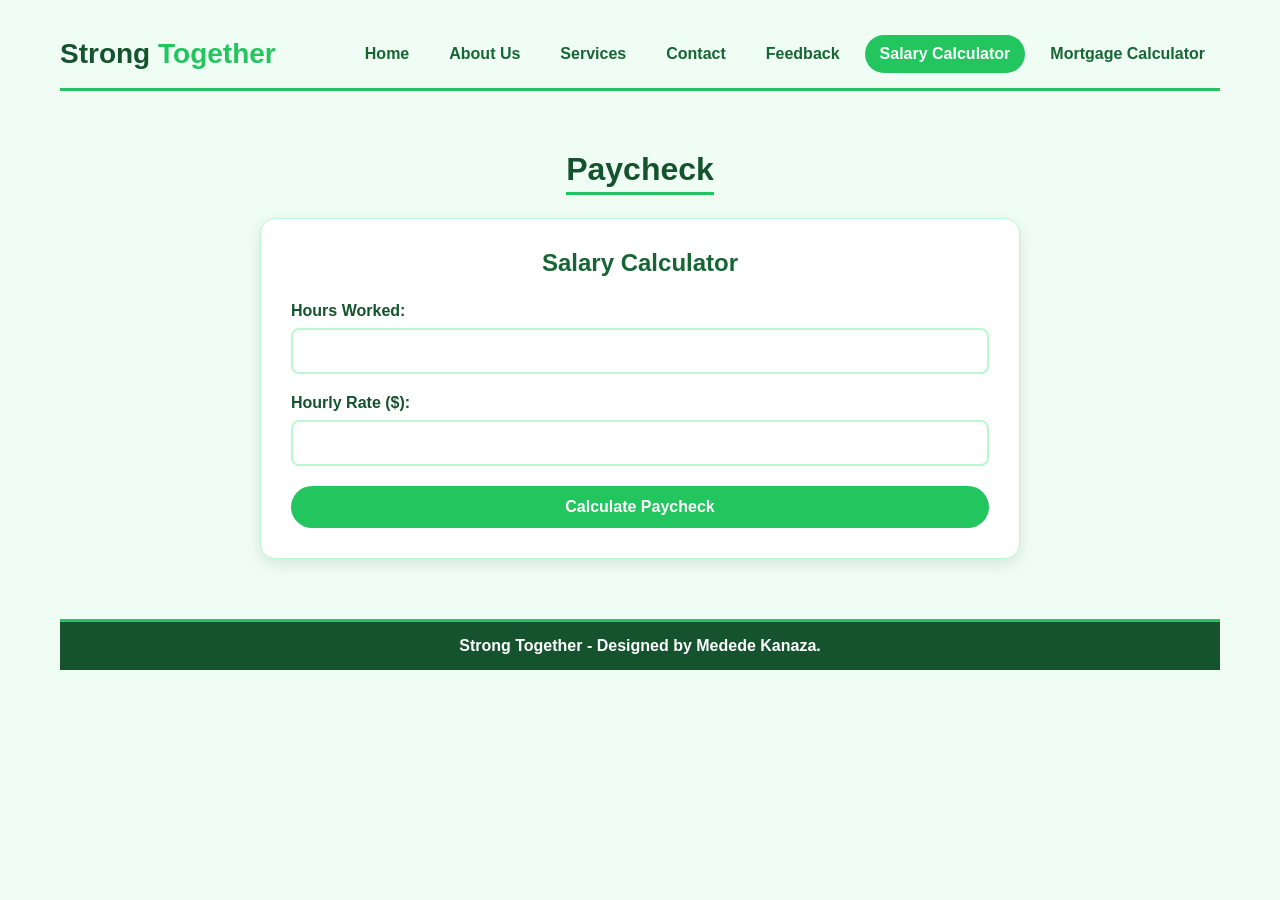
<file: paycheck.html>
<!DOCTYPE html>
<html lang="en">
<head>
    <meta charset="UTF-8">
    <title>Strong Together - Employee Salary Calculator</title>
    <style>
        /* ===== GLOBAL STYLES (Matching Strong Together) ===== */
        * {
            margin: 0;
            padding: 0;
            box-sizing: border-box;
        }

        body {
            font-family: Arial, sans-serif;
            background: #f0fdf4;
            color: #14532d;
        }

        /* ===== WRAPPER ===== */
        .wrapper {
            max-width: 1200px;
            margin: auto;
            padding: 20px;
        }

        /* ===== HEADER / NAVIGATION (Matching Strong Together) ===== */
        .site-header {
            display: flex;
            justify-content: space-between;
            align-items: center;
            flex-wrap: wrap;
            border-bottom: 3px solid #22c55e;
            padding: 15px 0;
            background: transparent;
        }

        .brand {
            font-size: 28px;
            font-weight: bold;
        }

        .brand span {
            color: #22c55e;
        }

        .main-nav {
            display: flex;
            flex-wrap: wrap;
            gap: 10px;
            list-style: none;
            padding: 0;
            margin: 0;
        }

        .main-nav li {
            list-style: none;
        }

        .main-nav a {
            text-decoration: none;
            padding: 10px 15px;
            border-radius: 25px;
            color: #166534;
            font-weight: bold;
            display: inline-block;
            transition: all 0.3s ease;
        }

        .main-nav a:hover {
            background: #22c55e;
            color: white;
        }

        .main-nav a.active {
            background: #22c55e;
            color: white;
        }

        /* ===== PAGE CONTENT ===== */
        .page {
            max-width: 800px;
            margin: 40px auto;
            padding: 20px;
        }

        .section-title {
            text-align: center;
            margin-bottom: 30px;
            color: #14532d;
            font-size: 2rem;
        }

        .section-title span {
            border-bottom: 3px solid #22c55e;
            padding-bottom: 5px;
        }

        .calc-container {
            background: white;
            border-radius: 15px;
            padding: 30px;
            box-shadow: 0 5px 15px rgba(0,0,0,0.1);
            border: 1px solid #bbf7d0;
        }

        .calc-container h2 {
            text-align: center;
            margin-bottom: 25px;
            color: #166534;
        }

        .form-group-calc {
            margin-bottom: 20px;
        }

        .form-group-calc label {
            display: block;
            margin-bottom: 8px;
            font-weight: bold;
            color: #14532d;
        }

        .form-group-calc input {
            width: 100%;
            padding: 12px;
            border: 2px solid #bbf7d0;
            border-radius: 8px;
            font-size: 16px;
            transition: border-color 0.3s;
        }

        .form-group-calc input:focus {
            outline: none;
            border-color: #22c55e;
        }

        .calc-button {
            background: #22c55e;
            color: white;
            border: none;
            padding: 12px 30px;
            font-size: 16px;
            font-weight: bold;
            border-radius: 25px;
            cursor: pointer;
            width: 100%;
            transition: background 0.3s;
        }

        .calc-button:hover {
            background: #16a34a;
        }

        /* ===== FOOTER (Matching Strong Together) ===== */
        .footer {
            text-align: center;
            padding: 15px;
            margin-top: 30px;
            background: #14532d;
            color: white;
            font-weight: bold;
            border-top: 3px solid #22c55e;
        }
    </style>
</head>
<body>

<div class="wrapper">
    <!-- HEADER / NAVIGATION - Matching Strong Together -->
    <header class="site-header">
        <div class="brand">Strong <span>Together</span></div>
        <ul class="main-nav">
            <li><a href="index.html">Home</a></li>
            <li><a href="aboutus.html">About Us</a></li>
            <li><a href="services.html">Services</a></li>
            <li><a href="contact.html">Contact</a></li>
            <li><a href="feedback.html">Feedback</a></li>
            <li><a href="paycheck.html" class="active">Salary Calculator</a></li>
            <li><a href="mortgage.html">Mortgage Calculator</a></li>    
        </ul>
    </header>

    <!-- MAIN CONTENT -->
<div class="page">
        <h1 class="section-title"><span>Paycheck</span></h1>
        
        <div class="calc-container">
            <h2>Salary Calculator</h2>
            <form action="paycheck.php" method="POST">
                <div class="form-group-calc">
                    <label for="hours">Hours Worked:</label>
                    <input type="number" id="hours" name="hours" step="0.1" required placeholder>
                </div>

                <div class="form-group-calc">
                    <label for="rate">Hourly Rate ($):</label>
                    <input type="number" id="rate" name="rate" step="0.01" required placeholder>
                </div>

                <button type="submit" class="calc-button">Calculate Paycheck</button>
            </form>
        </div>
    </div>

    <!-- FOOTER - Matching Strong Together -->
    <footer class="footer">
        Strong Together - Designed by Medede Kanaza.
    </footer>
</div>

</body>
</html>
</file>
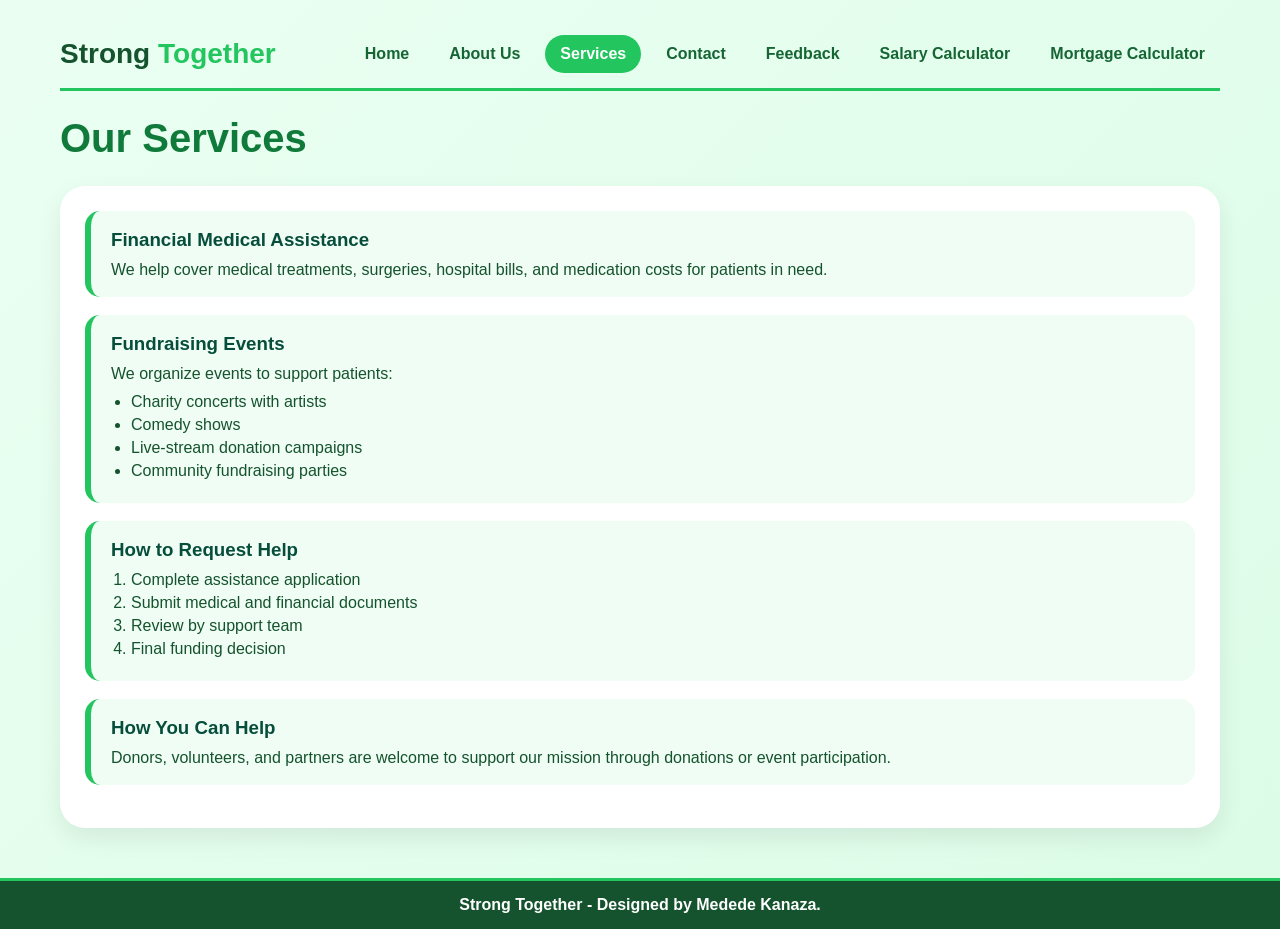
<file: services.html>
<!DOCTYPE html>
<html lang="en">
<head>
<meta charset="UTF-8">
<meta name="viewport" content="width=device-width, initial-scale=1.0">
<title>Services | Strong Together</title>

<style>
/* ===== GLOBAL STYLES ===== */
* {
    margin: 0;
    padding: 0;
    box-sizing: border-box;
}

body {
    font-family: Arial, sans-serif;
    background: linear-gradient(135deg, #eafff2, #dcfce7);
    color: #14532d;
}

/* ===== WRAPPER ===== */
.wrapper {
    max-width: 1200px;
    margin: auto;
    padding: 20px;
}

/* ===== HEADER / NAVIGATION ===== */
.site-header {
    display: flex;
    justify-content: space-between;
    align-items: center;
    flex-wrap: wrap;
    border-bottom: 3px solid #22c55e;
    padding: 15px 0;
    background: transparent;
}

.brand {
    font-size: 28px;
    font-weight: bold;
}

.brand span {
    color: #22c55e;
}

.main-nav {
    display: flex;
    flex-wrap: wrap;
    gap: 10px;
    list-style: none;
    padding: 0;
    margin: 0;
}

.main-nav li {
    list-style: none;
}

.main-nav a {
    text-decoration: none;
    padding: 10px 15px;
    border-radius: 25px;
    color: #166534;
    font-weight: bold;
    display: inline-block;
    transition: all 0.3s ease;
}

.main-nav a:hover {
    background: #22c55e;
    color: white;
}

.main-nav a.active {
    background: #22c55e;
    color: white;
}

/* ===== CONTENT ===== */
h1 {
    font-size: 40px;
    margin: 25px 0;
    color: #0f7a3a;
}

.services-box {
    background: white;
    border-radius: 25px;
    padding: 25px;
    box-shadow: 0 10px 25px rgba(0,0,0,0.08);
}

.card {
    background: #f0fdf4;
    border-left: 6px solid #22c55e;
    padding: 18px 20px;
    margin-bottom: 18px;
    border-radius: 15px;
    transition: transform 0.3s;
}

.card:hover {
    transform: scale(1.02);
}

.card h3 {
    margin: 0 0 10px 0;
    color: #064e3b;
}

.card p {
    margin: 0;
    color: #14532d;
}

.card ul, .card ol {
    margin: 10px 0 0 20px;
}

.card li {
    margin: 5px 0;
}

/* ===== FOOTER ===== */
.footer {
    text-align: center;
    padding: 15px;
    margin-top: 30px;
    background: #14532d;
    color: white;
    font-weight: bold;
    border-top: 3px solid #22c55e;
}
</style>
</head>

<body>

<div class="wrapper">

<header class="site-header">
    <div class="brand">Strong <span>Together</span></div>
    <ul class="main-nav">
        <li><a href="index.html">Home</a></li>
        <li><a href="aboutus.html">About Us</a></li>
        <li><a href="services.html" class="active">Services</a></li>
        <li><a href="contact.html">Contact</a></li>
        <li><a href="feedback.html">Feedback</a></li>
        <li><a href="paycheck.html">Salary Calculator</a></li>
		<li><a href="mortgage-calculator.html">Mortgage Calculator</a></li>
    </ul>
</header>

<h1>Our Services</h1>

<div class="services-box">
    <div class="card">
        <h3>Financial Medical Assistance</h3>
        <p>We help cover medical treatments, surgeries, hospital bills, and medication costs for patients in need.</p>
    </div>

    <div class="card">
        <h3>Fundraising Events</h3>
        <p>We organize events to support patients:</p>
        <ul>
            <li>Charity concerts with artists</li>
            <li>Comedy shows</li>
            <li>Live-stream donation campaigns</li>
            <li>Community fundraising parties</li>
        </ul>
    </div>

    <div class="card">
        <h3>How to Request Help</h3>
        <ol>
            <li>Complete assistance application</li>
            <li>Submit medical and financial documents</li>
            <li>Review by support team</li>
            <li>Final funding decision</li>
        </ol>
    </div>

    <div class="card">

        <h3>How You Can Help</h3>
        <p>Donors, volunteers, and partners are welcome to support our mission through donations or event participation.</p>
    </div>
</div>

</div>

<footer class="footer">
    Strong Together - Designed by Medede Kanaza.
</footer>

</body>
</html>
</file>
